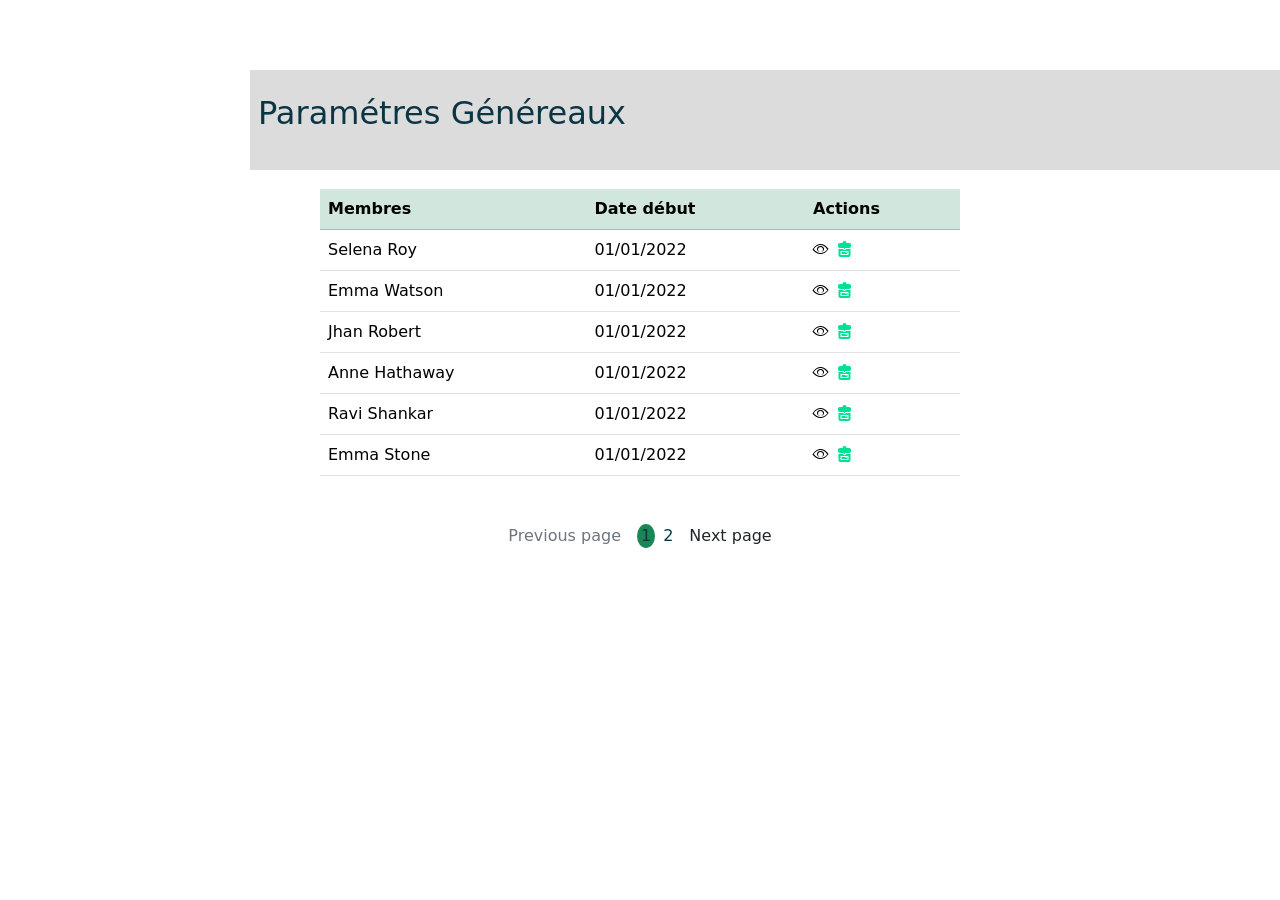
<file: archive.html>
<!DOCTYPE html>
<html lang="fr">
<head>
    <meta charset="UTF-8">
    <meta name="viewport" content="width=device-width, initial-scale=1.0">
    <link rel="stylesheet" href="https://cdn.jsdelivr.net/npm/bootstrap@5.3.8/dist/css/bootstrap.min.css">
    <link rel="stylesheet" href="https://cdn.jsdelivr.net/npm/bootstrap-icons@1.13.1/font/bootstrap-icons.min.css">
    <link rel="stylesheet" href="parametre-general.css">
    <title>Archives</title>
</head>
<body>
     
    <section class="sectionArchives">
        <div class="parametre-general " style="margin-left: px; height: 100px; margin: auto; position: fixed;  right: 0; left: 250px; z-index: 1030; top: 70px;"> <h2 class="py-4 p-2">Paramétres Généreaux</h2></div>

       <!-- <div class="archives p-5"><h2>Archives</h2></div> -->
       <h4 class="text-center  py-5 mt-5">10 Membres Archivés</h4>
       <table class="table mt-3">
            <thead class="table-success">
                <tr>
                    <th scope="col">Membres</th>
                    <th scope="col">Date début</th>
                    <th scope="col">Actions</th>
                </tr>
            </thead>
            <tbody>
                <tr>
                    <td>Selena Roy</td>
                    <td>01/01/2022</td>
                    <td class="d-flex gap-2"><i class="bi bi-eye"></i><i class="bi bi-backpack4-fill"></i></td>
                </tr>
                <tr>
                    <td>Emma Watson</td>
                    <td>01/01/2022</td>
                    <td class="d-flex gap-2"><i class="bi bi-eye"></i><i class="bi bi-backpack4-fill"></i></td>
                </tr>
                <tr>
                    <td>Jhan Robert</td>
                    <td>01/01/2022</td>
                    <td class="d-flex gap-2"><i class="bi bi-eye"></i><i class="bi bi-backpack4-fill"></i></td>
                </tr>
                <tr>
                    <td>Anne Hathaway</td>
                    <td>01/01/2022</td>
                    <td class="d-flex gap-2"><i class="bi bi-eye"></i><i class="bi bi-backpack4-fill"></i></td>
                </tr>
                <tr>
                    <td>Ravi Shankar</td>
                    <td>01/01/2022</td>
                    <td class="d-flex gap-2"><i class="bi bi-eye"></i><i class="bi bi-backpack4-fill"></i></td>
                </tr>
                <tr>
                    <td>Emma Stone</td>
                    <td>01/01/2022</td>
                    <td class="d-flex gap-2"><i class="bi bi-eye"></i><i class="bi bi-backpack4-fill"></i></td>
                </tr>
            </tbody>
        </table>
        <div class="d-flex justify-content-center align-items-center gap-3 mt-5 pb-5">
            <p><a href="#" class="text-decoration-none text-secondary">Previous page</a></p>
            <p class="d-flex gap-2 ">
                <span class="bg-success rounded-circle ps-1 pe-1">1</span>
                <span>2</span>
            </p>
            <p id="nextPage"><a href="#" class="text-decoration-none text-dark h6">Next page</a></p>
            
        </div>
    </section>

    <!-- section page suivant -->
    <section class="sectionNextPage">
        <div class="archives p-5"><h2>Archives</h2></div>
       <h4 class="text-center">10 Membres Archivés</h4>
       <table class="table mt-3">
            <thead class="table-success">
                <tr>
                    <th scope="col">Membres</th>
                    <th scope="col">Date début</th>
                    <th scope="col">Actions</th>
                </tr>
            </thead>
            <tbody>
                <tr>
                    <td>Selena Roy</td>
                    <td>01/01/2022</td>
                    <td class="d-flex gap-2"><i class="bi bi-eye"></i><i class="bi bi-backpack4-fill"></i></td>
                </tr>
                <tr>
                    <td>Emma Watson</td>
                    <td>01/01/2022</td>
                    <td class="d-flex gap-2"><i class="bi bi-eye"></i><i class="bi bi-backpack4-fill"></i></td>
                </tr>
                <tr>
                    <td>Jhan Robert</td>
                    <td>01/01/2022</td>
                    <td class="d-flex gap-2"><i class="bi bi-eye"></i><i class="bi bi-backpack4-fill"></i></td>
                </tr>
                <tr>
                    <td>Anne Hathaway</td>
                    <td>01/01/2022</td>
                    <td class="d-flex gap-2"><i class="bi bi-eye"></i><i class="bi bi-backpack4-fill"></i></td>
                </tr>
                <tr>
                    <td>Ravi Shankar</td>
                    <td>01/01/2022</td>
                    <td class="d-flex gap-2"><i class="bi bi-eye"></i><i class="bi bi-backpack4-fill"></i></td>
                </tr>
                <tr>
                    <td>Emma Stone</td>
                    <td>01/01/2022</td>
                    <td class="d-flex gap-2"><i class="bi bi-eye"></i><i class="bi bi-backpack4-fill"></i></td>
                </tr>
            </tbody>
        </table>
        <div class="d-flex justify-content-center align-items-center gap-3 mt-5 pb-5">
            <p  id="previousPage"><a href="#" class="text-decoration-none text-dark h6">Previous page</a></p>
            <p class="d-flex gap-2">
                <span>1</span>
                <span class="bg-success rounded-circle ps-1 pe-1">2</span>
            </p>
            <p ><a href="#" class="text-decoration-none text-secondary">Next page</a></p>
            
        </div>
    </section>

    <script src="archive.js"></script>
    <script src="https://cdn.jsdelivr.net/npm/bootstrap@5.3.8/dist/js/bootstrap.bundle.min.js"></script>
</body>
</html>
</file>
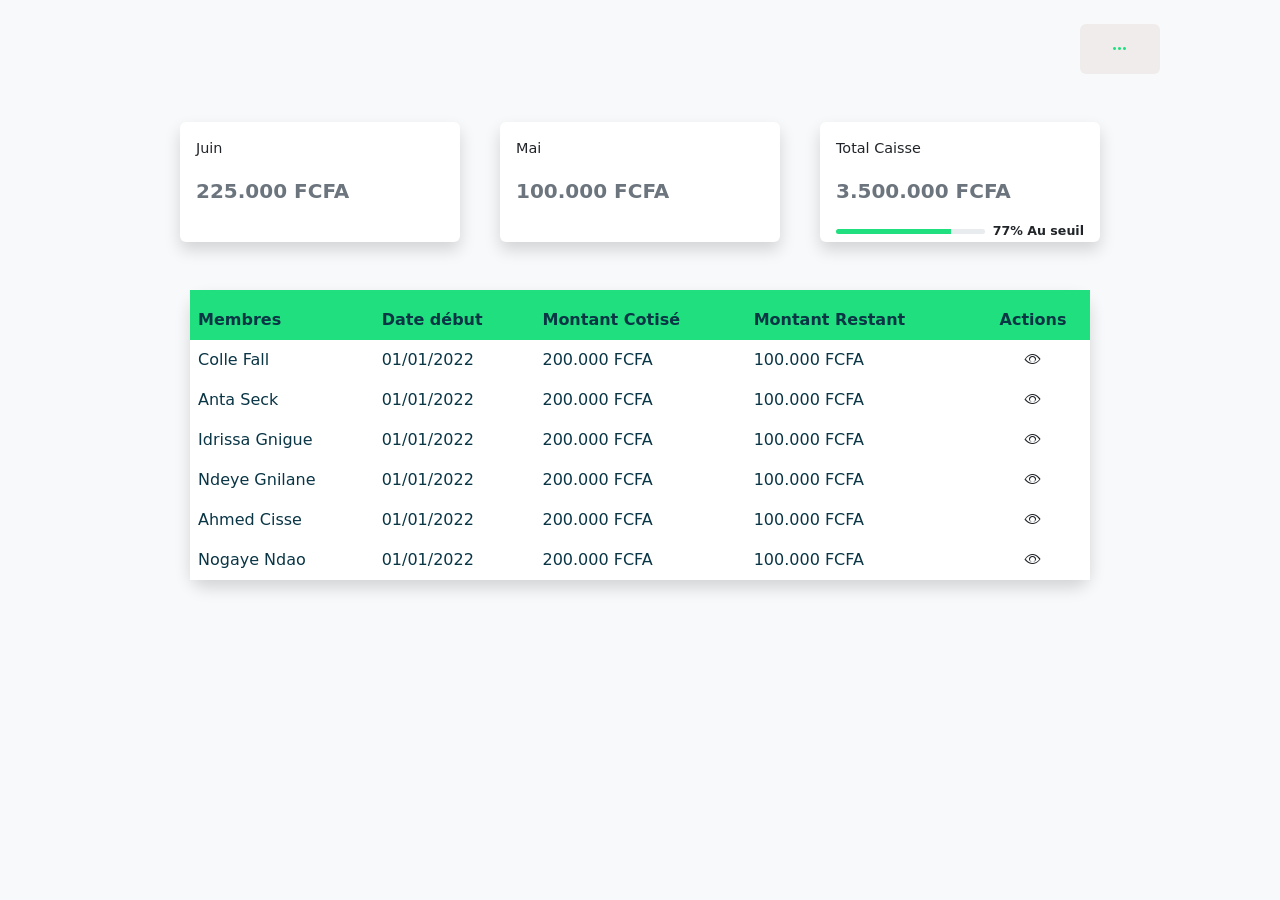
<file: cotisations.html>
<!DOCTYPE html>
<html lang="fr">
<head>
  <meta charset="UTF-8">
  <meta name="viewport" content="width=device-width, initial-scale=1.0">
  <link rel="stylesheet" href="https://cdn.jsdelivr.net/npm/bootstrap-icons/font/bootstrap-icons.css">
  <link rel="stylesheet" href="cotisations.css">
  <title>Bakeli Tontine - Cotisations</title>
  <title>Cotisations</title>
  <link rel="stylesheet" href="cotisations.css">
  <link href="https://cdn.jsdelivr.net/npm/bootstrap@5.3.8/dist/css/bootstrap.min.css" rel="stylesheet">
  <link rel="stylesheet" href="https://cdn.jsdelivr.net/npm/bootstrap-icons@1.11.1/font/bootstrap-icons.css">
  <style>
    .table-cotisation tbody td {
      color: #093545 !important;
    }
    .table-cotisation tbody tr:hover {
      background-color: #f3f4f6 !important;
      transition: background-color 0.2s ease-in-out;
    }
    .cursor-pointer { cursor: pointer; }

    .custom-card {
      padding: 1rem !important;
      font-size: 0.9rem;
      height: 120px;        
      width: 280px;
    }
    .row { display: flex; justify-content: center; gap: 40px; }
    .btn {
      width: 80px; height: 50px;
      background-color: rgb(241, 236, 236);
      border: none;
    }
    .btn:hover { background-color: #f3f4f6; }
    .bi { color: #20DF7F; }
    .modal-header{
      background-color: #20DF7F !important;
      color: #093545 !important;
    }
    .table2 thead th {
    background-color:#093545 !important;
    color:white !important;
    font-size: 12px;
    height: 40px;
    
    }

    .custom-modal {
     max-width: 1200px; /* largeur maximale */
     width: 80%;        /* largeur par défaut */
     height: 30vh;      /* hauteur du modal, 80% de la hauteur de la fenêtre */
    }

   .custom-modal .modal-content {
     height: 100%;      /* pour que le contenu prenne toute la hauteur */
    }
    .modal-body {
      max-height: 70vh;   /* hauteur maximale du corps du modal */
      overflow-y: auto;   /* ajoute une scrollbar verticale si besoin */
    }


    /* tableau d evolution */

    /* Tableau pour le modal */
.table-evolution {
  width: 90%;
  border-radius: 30px;
  background-color: white;
  box-shadow: 0 0.125rem 0.25rem rgba(0, 0, 0, 0.075);
}

.table-evolution thead {
  background-color: #093545 !important; /* fond sombre */
  color: white !important;               /* texte blanc */
  font-size: 15px;
}

.table-evolution th,
.table-evolution td {
  padding: 0.75rem 1rem;
}

.table-evolution tbody td {
  color: #093545 !important;
}

.table-evolution tbody tr:hover {
  background-color: #f3f4f6 !important;
  transition: background-color 0.2s ease-in-out;
}

.table-evolution tbody td.statut {
  color: #20DF7F !important;
  font-weight: bold;
}
/* Colonne Statut (fond vert + texte blanc) */
.col-statut {
  color: #20DF7F !important;
  /* color: white !important; */
  /* font-weight: bold; */
  /* text-align: center; */
}
.progress-bar{
  background-color: #20DF7F !important;

}


  </style>
</head>
<body class="bg-light p-4">

  <!-- Bouton pour ouvrir le modal -->
  <!-- Bouton pour ouvrir le modal -->
<div class="d-flex justify-content-end mb-3 me-5">
  <button id="btncotisation" class="btn fw-bold me-5 rounded">
    <i class="bi bi-three-dots w-25"></i>
  </button>
</div>

<!-- Modal Bootstrap -->
<div class="modal fade" id="modalEvolution" tabindex="-1" aria-hidden="true">
  <div class="modal-dialog  modal-dialog-centered custom-modal ">
    <div class="modal-content">
      <div class="modal-header">
        <h5 class="modal-title">Cotisations termines</h5>
        <button type="button" class="btn-close" data-bs-dismiss="modal"></button>
      </div>
      <div class="modal-body" id="zoneEvolutionModal">
        <!-- Le tableau sera injecté ici -->
      </div>
    </div>
  </div>
</div>



    <div class="container mt-5">
    <div class="row">
      <div id="cardActifs" class="col-12 col-md-4 bg-white p-3 rounded shadow text-center cursor-pointer custom-card">
        <p class="fw-light text-start">Juin</p>
        <p class="fs-5 fw-bold text-start text-secondary">225.000 FCFA</p>
      </div>
      <div id="cardBloques" class="col-12 col-md-4 bg-white p-3 rounded shadow text-center cursor-pointer custom-card">
        <p class="fw-light text-start">Mai</p>
        <p class="fs-5 fw-bold text-start text-secondary">100.000 FCFA</p>
      </div>
      <div id="cardTotal" class="col-12 col-md-4 bg-white p-3 rounded shadow text-center cursor-pointer custom-card">
        <p class="fw-light text-start">Total Caisse</p>
        <p class="fs-5 fw-bold text-start text-secondary">3.500.000 FCFA</p>
        <div class="d-flex align-items-center gap-2 mt-2">
          <div class="progress flex-grow-1" style="height:5px;">
            <div class="progress-bar bg-success" style="width:77%;"></div>
          </div>
          <span class="small fw-semibold text-dark">77% Au seuil</span>
        </div>
      </div>
    </div>
  </div>
  <!-- Tableau membres actifs -->
  <div id="zoneActifs"></div>


 

 <script>
const membresActifs = [
  { nom: "Colle Fall", dateDeDebut: "01/01/2022", MontantCotise: "200.000 FCFA", MontantRestant: "100.000 FCFA" },
  { nom: "Anta Seck", dateDeDebut: "01/01/2022", MontantCotise: "200.000 FCFA", MontantRestant: "100.000 FCFA" },
  { nom: "Idrissa Gnigue", dateDeDebut: "01/01/2022", MontantCotise: "200.000 FCFA", MontantRestant: "100.000 FCFA"},
  { nom: "Ndeye Gnilane", dateDeDebut: "01/01/2022", MontantCotise: "200.000 FCFA", MontantRestant: "100.000 FCFA"},
  { nom: "Ahmed Cisse", dateDeDebut: "01/01/2022", MontantCotise: "200.000 FCFA", MontantRestant: "100.000 FCFA" },
  { nom: "Nogaye Ndao", dateDeDebut: "01/01/2022", MontantCotise: "200.000 FCFA", MontantRestant: "100.000 FCFA" },
];

const evolutionCotisation = [
  { nom: "Colle Fall", dateDeDebut: "01/01/2022", dateDeFin: "01/01/2022", MontantTotalCotise: "300.000 FCFA", statut: "Terminer" },
  { nom: "Anta Seck", dateDeDebut: "01/01/2022", dateDeFin: "01/01/2022", MontantTotalCotise: "300.000 FCFA", statut: "Terminer" },
  { nom: "Idrissa Gnigue", dateDeDebut: "01/01/2022", dateDeFin: "01/01/2022", MontantTotalCotise: "300.000 FCFA", statut: "Terminer" },
  { nom: "Ndeye Gnilane", dateDeDebut: "01/01/2022", dateDeFin: "01/01/2022", MontantTotalCotise: "300.000 FCFA", statut: "Terminer" },
  { nom: "Ahmed Cisse", dateDeDebut: "01/01/2022", dateDeFin: "01/01/2022", MontantTotalCotise: "300.000 FCFA", statut: "Terminer" },
  { nom: "Nogaye Ndao", dateDeDebut: "01/01/2022", dateDeFin: "01/01/2022", MontantTotalCotise: "300.000 FCFA", statut: "Terminer" },
];

// Affiche le premier tableau
function afficherMembresActifs() {
  let html = `<table class="table table-borderless bg-white shadow rounded-4 mt-5 table-cotisation" style="max-width:900px; margin:auto;">
    <thead>
      <tr>
        <th>Membres</th>
        <th>Date début</th>
        <th>Montant Cotisé</th>
        <th>Montant Restant</th>
        <th class="text-center">Actions</th>
      </tr>
    </thead>
    <tbody>`;
  membresActifs.forEach(m => {
    html += `<tr>
      <td>${m.nom}</td>
      <td>${m.dateDeDebut}</td>
      <td>${m.MontantCotise}</td>
      <td>${m.MontantRestant}</td>
      <td class="text-center"><i class="bi bi-eye text-dark cursor-pointer"></i></td>
    </tr>`;
  });
  html += `</tbody></table>`;
  document.getElementById("zoneActifs").innerHTML = html;
}
document.addEventListener("DOMContentLoaded", afficherMembresActifs);

// Injecte le tableau d'évolution quand le modal s'ouvre
function afficherEvolutionCotisations() {
  let zone = document.getElementById("zoneEvolutionModal");
  let html = `<table class="table-evolution mx-auto mt-5">
    <thead>
      <tr>
        <th>Membres</th>
        <th>Date Début</th>
        <th>Date Fin</th>
        <th>Montant Total Cotisé</th>
        <th>Statut</th>
        <th>Action</th>
      </tr>
    </thead>
    <tbody>`;
  evolutionCotisation.forEach(e => {
    html += `<tr>
      <td>${e.nom}</td>
      <td>${e.dateDeDebut}</td>
      <td>${e.dateDeFin}</td>
      <td>${e.MontantTotalCotise}</td>
      <td class="col-statut">${e.statut}</td>
      <td class="text-center">
        <i class="bi bi-eye text-dark me-2" title="Voir"></i>
      </td>
    </tr>`;
  });
  html += `</tbody></table>`;
  zone.innerHTML = html;
}


// Bouton ouvre le modal
document.getElementById("btncotisation").addEventListener("click", () => {
  afficherEvolutionCotisations(); // injecte avant d'ouvrir
  let modal = new bootstrap.Modal(document.getElementById('modalEvolution'));
  modal.show();
});

</script>

  <script src="https://cdn.jsdelivr.net/npm/bootstrap@5.3.8/dist/js/bootstrap.bundle.min.js"></script>
</body>
</html>
</file>
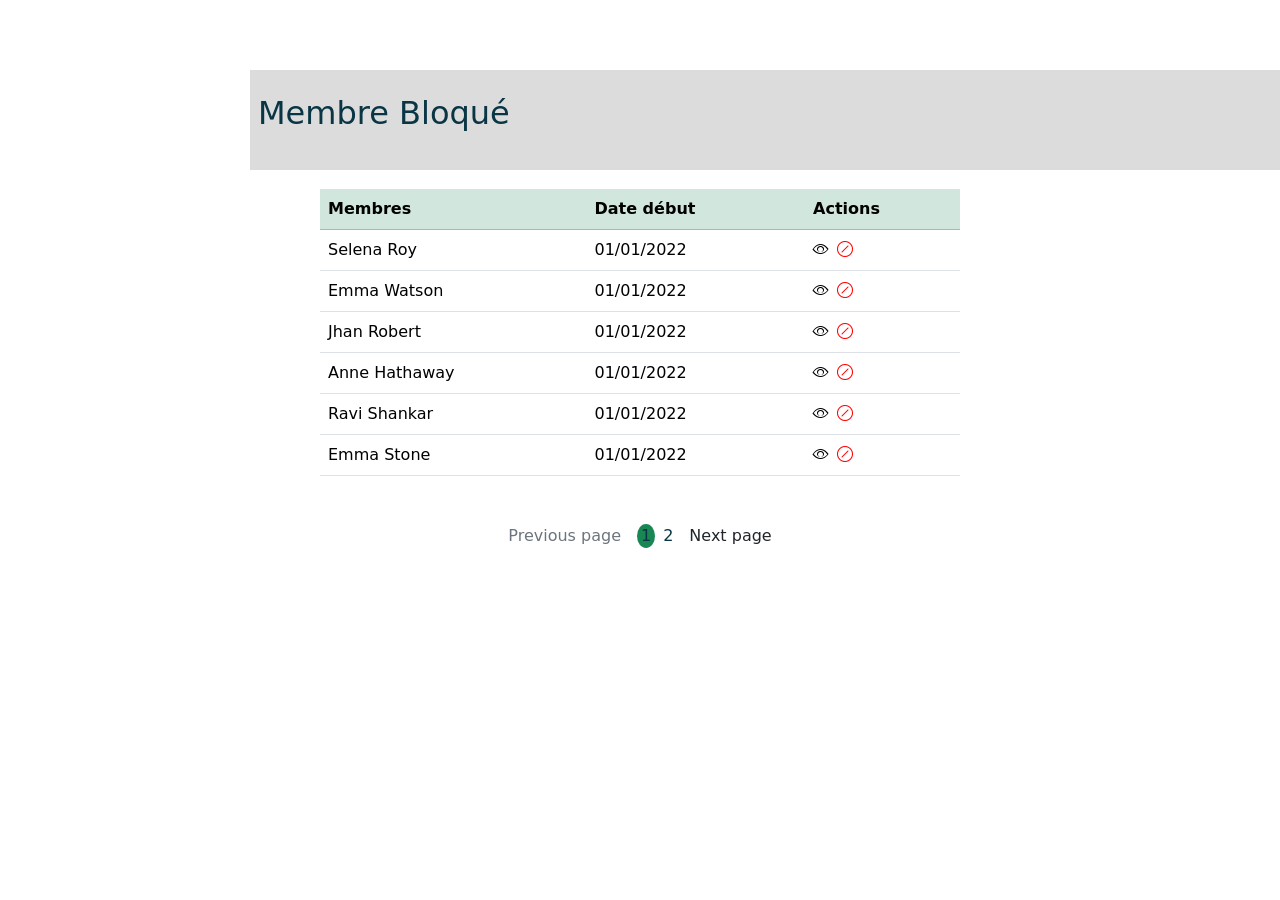
<file: membres-bloques.html>
<!DOCTYPE html>
<html lang="fr">
<head>
    <meta charset="UTF-8">
    <meta name="viewport" content="width=device-width, initial-scale=1.0">
    <link rel="stylesheet" href="https://cdn.jsdelivr.net/npm/bootstrap@5.3.8/dist/css/bootstrap.min.css">
    <link rel="stylesheet" href="https://cdn.jsdelivr.net/npm/bootstrap-icons@1.13.1/font/bootstrap-icons.min.css">
    <link rel="stylesheet" href="parametre-general.css">
    <title>MembreBloquers</title>
</head>
<body>
   
     
    <section class="sectionMembreBloquer">
        <div class="parametre-general " style="margin-left: px; height: 100px; margin: auto; position: fixed;  right: 0; left: 250px; z-index: 1030; top: 70px;"> <h2 class="py-4 p-2">Membre Bloqué</h2></div>

       <!-- <div class="Membre p-5"><h2>Membres Bloqués</h2></div> -->
       <h4 class="text-center py-5 mt-5 p-5">6 Membres Bloqués</h4>
       <table class="table mt-3">
            <thead class="table-success">
                <tr>
                    <th scope="col">Membres</th>
                    <th scope="col">Date début</th>
                    <th scope="col">Actions</th>
                </tr>
            </thead>
            <tbody>
                <tr>
                    <td>Selena Roy</td>
                    <td>01/01/2022</td>
                    <td class="d-flex gap-2"><i class="bi bi-eye"></i><i class="bi bi-slash-circle"></i></td>
                </tr>
                <tr>
                    <td>Emma Watson</td>
                    <td>01/01/2022</td>
                    <td class="d-flex gap-2"><i class="bi bi-eye"></i><i class="bi bi-slash-circle"></i></td>
                </tr>
                <tr>
                    <td>Jhan Robert</td>
                    <td>01/01/2022</td>
                    <td class="d-flex gap-2"><i class="bi bi-eye"></i><i class="bi bi-slash-circle"></i></td>
                </tr>
                <tr>
                    <td>Anne Hathaway</td>
                    <td>01/01/2022</td>
                    <td class="d-flex gap-2"><i class="bi bi-eye"></i><i class="bi bi-slash-circle"></i></td>
                </tr>
                <tr>
                    <td>Ravi Shankar</td>
                    <td>01/01/2022</td>
                    <td class="d-flex gap-2"><i class="bi bi-eye"></i><i class="bi bi-slash-circle"></i></td>
                </tr>
                <tr>
                    <td>Emma Stone</td>
                    <td>01/01/2022</td>
                    <td class="d-flex gap-2"><i class="bi bi-eye"></i><i class="bi bi-slash-circle"></i></td>
                </tr>
            </tbody>
        </table>
        <div class="d-flex justify-content-center align-items-center gap-3 mt-5 pb-5">
            <p><a href="#" class="text-decoration-none text-secondary">Previous page</a></p>
            <p class="d-flex gap-2 ">
                <span class="bg-success rounded-circle ps-1 pe-1">1</span>
                <span>2</span>
            </p>
            <p id="nextPage"><a href="#" class="text-decoration-none text-dark h6">Next page</a></p>
            
        </div>
    </section>

    <!-- section page suivant -->
    <section class="sectionNextPage">
        <div class="archives p-5"><h2>Membres Bloqués</h2></div>
        <h4 class="text-center">6 Membres Bloqués</h4>
        <table class="table mt-3">
            <thead class="table-success">
                <tr>
                    <th scope="col">Membres</th>
                    <th scope="col">Date début</th>
                    <th scope="col">Actions</th>
                </tr>
            </thead>
            <tbody>
                <tr>
                    <td>Selena Roy</td>
                    <td>01/01/2022</td>
                    <td class="d-flex gap-2"><i class="bi bi-eye"></i><i class="bi bi-slash-circle"></i></td>
                </tr>
                <tr>
                    <td>Emma Watson</td>
                    <td>01/01/2022</td>
                    <td class="d-flex gap-2"><i class="bi bi-eye"></i><i class="bi bi-slash-circle"></i></td>
                </tr>
                <tr>
                    <td>Jhan Robert</td>
                    <td>01/01/2022</td>
                    <td class="d-flex gap-2"><i class="bi bi-eye"></i><i class="bi bi-slash-circle"></i></td>
                </tr>
                <tr>
                    <td>Anne Hathaway</td>
                    <td>01/01/2022</td>
                    <td class="d-flex gap-2"><i class="bi bi-eye"></i><i class="bi bi-slash-circle"></i></td>
                </tr>
                <tr>
                    <td>Ravi Shankar</td>
                    <td>01/01/2022</td>
                    <td class="d-flex gap-2"><i class="bi bi-eye"></i><i class="bi bi-slash-circle"></i></td>
                </tr>
                <tr>
                    <td>Emma Stone</td>
                    <td>01/01/2022</td>
                    <td class="d-flex gap-2"><i class="bi bi-eye"></i><i class="bi bi-slash-circle"></i></td>
                </tr>
            </tbody>
        </table>
        <div class="d-flex justify-content-center align-items-center gap-3 mt-5 pb-5">
            <p  id="previousPage"><a href="#" class="text-decoration-none text-dark h6">Previous page</a></p>
            <p class="d-flex gap-2">
                <span>1</span>
                <span class="bg-success rounded-circle ps-1 pe-1">2</span>
            </p>
            <p ><a href="#" class="text-decoration-none text-secondary">Next page</a></p>
            
        </div>
    </section>

    <script src="membreBloquer.js"></script>
    <script src="https://cdn.jsdelivr.net/npm/bootstrap@5.3.8/dist/js/bootstrap.bundle.min.js"></script>
</body>
</html>
</file>
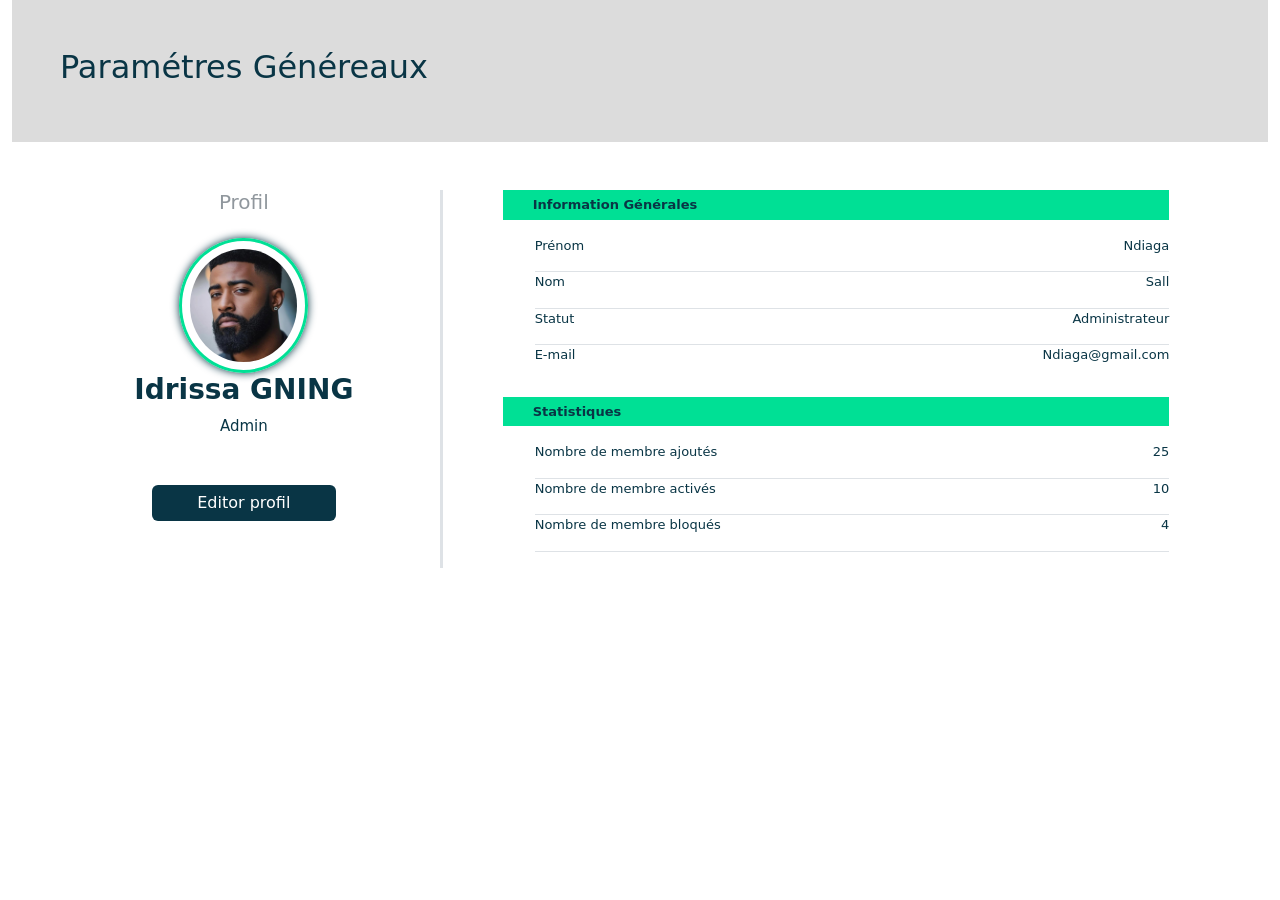
<file: parametres-generaux.html>
<!DOCTYPE html>
<html lang="fr">
<head>
    <meta charset="UTF-8">
    <meta name="viewport" content="width=device-width, initial-scale=1.0">
    <link rel="stylesheet" href="https://cdn.jsdelivr.net/npm/bootstrap@5.3.8/dist/css/bootstrap.min.css">
    <link rel="stylesheet" href="https://cdn.jsdelivr.net/npm/bootstrap-icons@1.13.1/font/bootstrap-icons.min.css">
    <link rel="stylesheet" href="parametre-general.css">
    <title>parametres</title>
</head>
<body>
   

    <!-- section-1 -->
    <section class="container-fluid section-1">
       <div class="parametre-general p-5"> <h2>Paramétres Généreaux</h2></div>

        <div class="row p-5 gap-5">
            <div class="col-lg-4 col-md-5 col-sm-12 border-end border-3 d-flex flex-column justify-content-start align-items-center">
                <p class="h5 mb-4 text-secondary opacity-75">Profil</p>
                <img src="IMAGES/IM1.jpg" alt="" width="35%" height="135px"   class="rounded-circle p-2 photo">
                <strong class="h3">Idrissa GNING</strong>
                <span>Admin</span>
                <button class="btn btn-success text-white mt-5 w-50" id="editorProfil">Editor profil</button>
            </div>
            <div class="col-lg-7 col-md-5 col-sm-12">
                <p class="paraVert">Information Générales</p>
                <ul>
                    <li class="d-flex justify-content-between border-bottom"><p>Prénom</p><p>Ndiaga</p></li>
                    <li class="d-flex justify-content-between border-bottom"><p>Nom</p><p>Sall</p></li>
                    <li class="d-flex justify-content-between border-bottom"><p>Statut</p><p>Administrateur</p></li>
                    <li class="d-flex justify-content-between"><p>E-mail</p><p>Ndiaga@gmail.com</p></li>
                </ul>

                <p class="paraVert">Statistiques</p>
                <ul>
                    <li class="d-flex justify-content-between border-bottom"><p>Nombre de membre ajoutés</p><p>25</p></li>
                    <li class="d-flex justify-content-between border-bottom"><p>Nombre de membre activés</p><p>10</p></li>
                    <li class="d-flex justify-content-between border-bottom"><p>Nombre de membre bloqués</p><p>4</p></li>      
            </div>
        </div>
    </section>

    <!-- section-2 (BOUTON EDITOR PROFILE) -->
    <section class="section-2">
        <div class="row p-5 gap-5">
            <div class="col-lg-4 col-md-5 col-sm-12 border-end border-3 d-flex flex-column justify-content-start align-items-center">
                <p class="h5 mb-4 text-secondary opacity-75">Profil</p>
                 <img src="IMAGES/IM1.jpg" alt="" width="35%" height="135px"   class="rounded-circle p-2 photo">
                <strong class="h3">Ndiaga Sall</strong>
                <span>Admin</span>
            </div>
            <div class="col-lg-5 col-md-5 col-sm-12">
                <strong>Information Générales</strong>
                <div class="row mt-5">
                    <div class="col">
                        <label>Prenom</label>
                        <input type="text" class="form-control h-25 pt-3 pb-3"  aria-label="First name" required>
                    </div>
                    <div class="col-5">
                        <label>Nom</label>
                        <input type="text" class="form-control h-25 pt-3 pb-3" aria-label="Last name">
                    </div>
                    <div>
                        <label >Téléphone</label>
                        <input type="text" class="form-control h-25 pt-3 pb-3" aria-label="Last name">
                    </div>

                    <div>
                        <label >Email</label>
                        <input type="text" class="form-control h-25 pt-3 pb-3" aria-label="Last name">
                    </div>

                    <div>
                        <label >Statut</label>
                        <input type="text" class="form-control h-25 pt-3 pb-3" placeholder="Admin" aria-label="Last name" required>
                    </div>
                </div>
                 <div class="text-end"> <button class="btn btn-success text-white w-25">Mettre à jour</button>
           
        </div>
    </section>

    <!-- <section class="section-3">
        <div class="d-flex flex-column justify-content-center align-items-center">
            <img src="image/portrait-9134409_1920.png" alt="photo" width="25%"   class="rounded-circle p-2 photo">
            <strong class="h3">Ndiaga Sall</strong>
            <span>Admin</span>
            <p>Modifier votre mot de passe</p>

            <div class="d-flex flex-column justify-content-center align-items-center gap-4 mt-3">
                <div>
                    <input type="text" class="form-control " aria-label="Last name" placeholder="Mot de passe actuel!">
                </div>

                <div>
                    <input type="text" class="form-control " aria-label="Last name" placeholder="Nouveau mot de passe">
                </div>

                <div>
                    <input type="text" class="form-control" placeholder="Confirmer mot de passe" aria-label="Last name">
                </div>
            </div>
            <div class="text-center mt-4"> <button class="btn btn-success text-white ">valider</button>
    </section> -->
    


    <script src="parametresGeneral.js"></script>
    <script src="https://cdn.jsdelivr.net/npm/bootstrap@5.3.8/dist/js/bootstrap.bundle.min.js"></script>
</body>
</body>
</html>
</file>
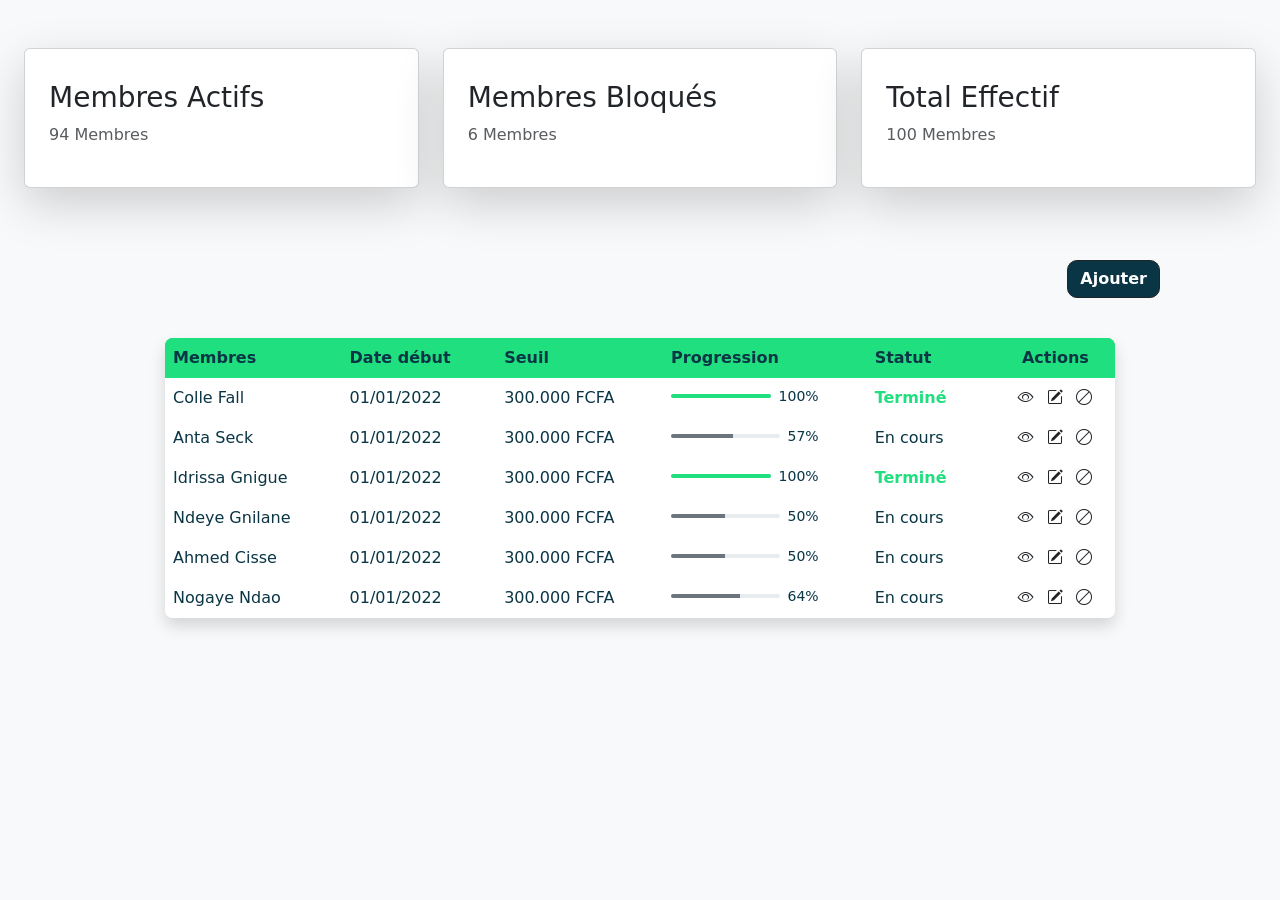
<file: utilisateurs.html>
<!DOCTYPE html>
<html lang="fr">
<head>
  <meta charset="UTF-8">
  <meta name="viewport" content="width=device-width, initial-scale=1.0">
  <link href="https://cdn.jsdelivr.net/npm/bootstrap@5.3.2/dist/css/bootstrap.min.css" rel="stylesheet">
  <link rel="stylesheet" href="https://cdn.jsdelivr.net/npm/bootstrap-icons@1.11.1/font/bootstrap-icons.css">
  <link rel="stylesheet"  href="utilisateurs.css">
  <title>Bakeli Tontine - Utilisateurs</title>
</head>
<body class="bg-light p-4">

  <!-- Cards -->
   <div class="row mb-4 py-4">
  <div class="col-md-4">
    <div class="card shadow-lg card-click " >
      <div class="card-body p-4" id="cardActifs">
        <h6 class="card-title text-muted"></h6>
        <h3 class="prix">Membres Actifs</h3>
        <p class="text-muted">94 Membres</p>
      </div>
    </div>
  </div>
  <div class="col-md-4">
    <div class="card shadow-lg card-click">
      <div class="card-body p-4" id="cardBloques">
        <h6 class="card-title text-muted"></h6>
        <h3 class="prix">Membres Bloqués</h3>
        <p class="text-muted">6 Membres</p>
      </div>
    </div>
  </div>
  <div class="col-md-4">
    <div class="card shadow-lg card-click">
      <div class="card-body p-4" id="cardTotal">
        <h6 class="card-title text-muted"></h6>
        <h3 class="prix">Total Effectif</h3>
        <p class="text-muted">100 Membres</p>
      </div>
    </div>
  </div>
</div>
  <!-- <div class="row mb-4 py-4" style="">
    <div id="cardActifs" class="col-md-4 cards1 bg-success p-2  shadow-lg text-center text-white cursor-pointer">
      <p class=" ">Membres Actifs</p>
      <p class="h4 fw-bold">94 Membres</p>
    </div>
    <div id="cardBloques" class="col-md-4 cards2 bg-white p-4  shadow-lg text-center cursor-pointer">
      <p class=" paragraphe">Membres Bloqués <i class="bi bi-ban"></i></p>
      <p class="h4 fw-bold  paragraphe">6 Membres</p>
    </div>
    <div id="cardTotal" class="col-md-4 cards3 bg-white p-4  shadow-lg text-center cursor-pointer">
      <p class=" paragraphe">Total Effectif</p>
      <p class="h4 fw-bold  paragraphe">100 Membres</p>
    </div>
  </div> -->

  <!-- Bouton Ajouter -->
  <div class="d-flex justify-content-end mb-3 me-5 py-4">
    <button id="btnAjouter" class="btn btn-dark fw-bold me-5 rounded">
      Ajouter
    </button>
  </div>

  <!-- Zone Tableau -->
  <div id="zoneTableau"></div>

  <!-- Modal Formulaire -->
  <div id="modalForm" class="position-fixed top-0 start-0 w-100 h-100 bg-dark bg-opacity-50 d-none justify-content-center align-items-start pt-5 py-5 mt-5 z-3">
    <div class="bg-white p-4 rounded shadow w-100" style="max-width: 700px; position: relative;">
      <button id="btnFermer" class="btn-close position-absolute top-0 end-0 m-3"></button>
      <form id="formMembre" class="row g-3">
        <div class="col-md-6">
          <label class="form-label">Nom</label>
          <input type="text" class="form-control" required>
        </div>
        <div class="col-md-6">
          <label class="form-label">Prénom</label>
          <input type="text" class="form-control" required>
        </div>
        <div class="col-md-6">
          <label class="form-label">Date de naissance</label>
          <input type="date" class="form-control" required>
        </div>
        <div class="col-md-6">
          <label class="form-label">Profession</label>
          <input type="text" class="form-control" required>
        </div>
        <div class="col-md-6">
          <label class="form-label">E-mail</label>
          <input type="email" class="form-control" required>
        </div>
        <div class="col-md-6">
          <label class="form-label">Téléphone</label>
          <input type="text" class="form-control" required>
        </div>
        <div class="col-md-6">
          <label class="form-label">Adresse</label>
          <input type="text" class="form-control" required>
        </div>
        <div class="col-md-6">
          <label class="form-label">Organisation</label>
          <input type="text" class="form-control" required>
        </div>
        <div class="col-12">
          <button type="submit" class="btn btn-success w-100">Ajouter</button>
        </div>
      </form>
    </div>
  </div>

  
 
  <script src="utilisateurs.js"></script>
</body>
</html>
</file>
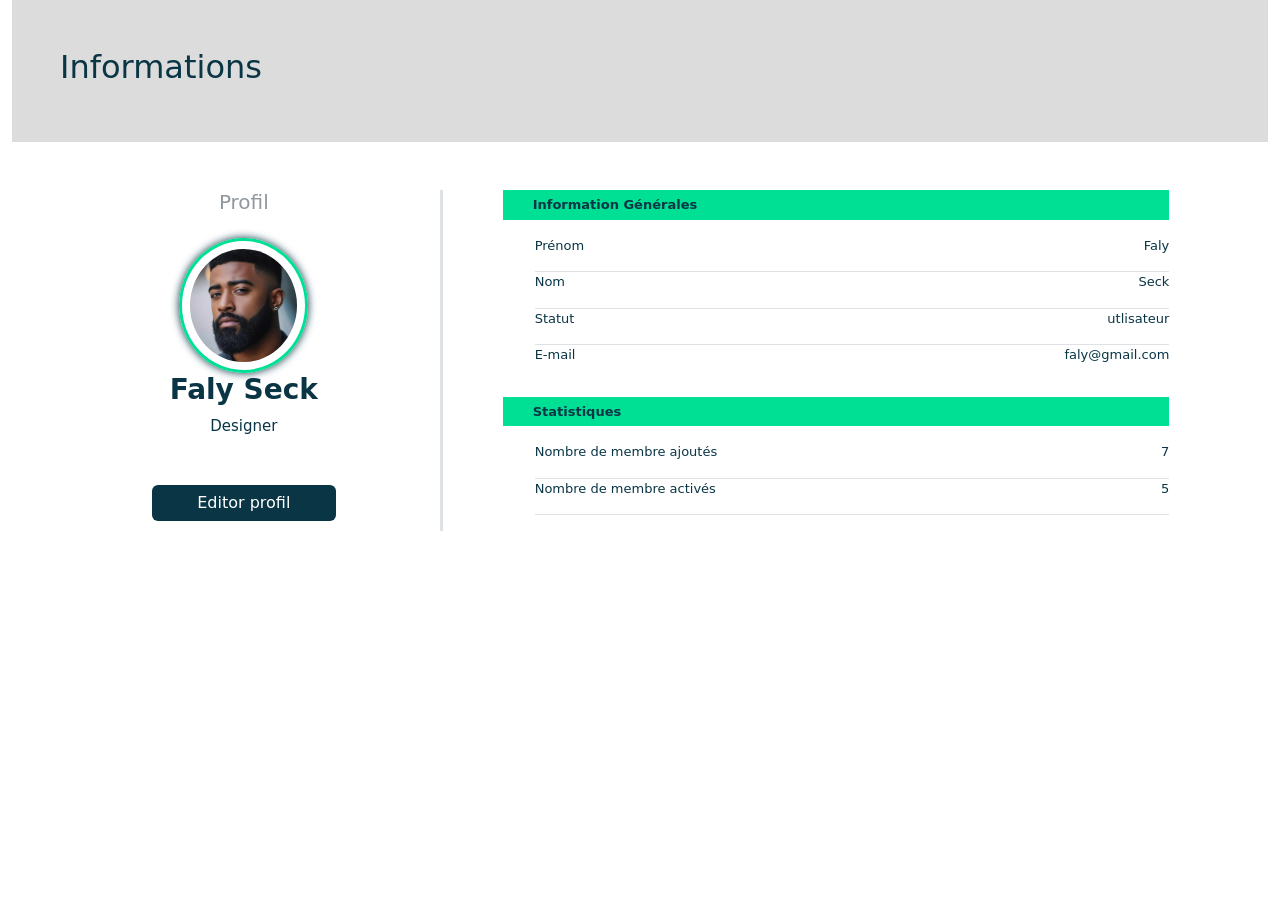
<file: profile/information.html>
<!DOCTYPE html>
<html lang="fr">
<head>
    <meta charset="UTF-8">
    <meta name="viewport" content="width=device-width, initial-scale=1.0">
    <link rel="stylesheet" href="https://cdn.jsdelivr.net/npm/bootstrap@5.3.8/dist/css/bootstrap.min.css">
    <link rel="stylesheet" href="https://cdn.jsdelivr.net/npm/bootstrap-icons@1.13.1/font/bootstrap-icons.min.css">
    <link rel="stylesheet" href="information.css">
    <title>profil</title>
</head>
<body>
   

    <!-- section-1 -->
    <section class="container-fluid section-1">
       <div class="parametre-general p-5"> <h2>Informations</h2></div>

        <div class="row p-5 gap-5">
            <div class="col-lg-4 col-md-5 col-sm-12 border-end border-3 d-flex flex-column justify-content-start align-items-center">
                <p class="h5 mb-4 text-secondary opacity-75">Profil</p>
                <img src="images/IM1.jpg" alt="" width="35%" height="135px"   class="rounded-circle p-2 photo">
                <strong class="h3">Faly Seck</strong>
                <span>Designer</span>
                <button class="btn btn-success text-white mt-5 w-50" id="editorProfil">Editor profil</button>
            </div>
            <div class="col-lg-7 col-md-5 col-sm-12">
                <p class="paraVert">Information Générales</p>
                <ul>
                    <li class="d-flex justify-content-between border-bottom"><p>Prénom</p><p>Faly</p></li>
                    <li class="d-flex justify-content-between border-bottom"><p>Nom</p><p>Seck</p></li>
                    <li class="d-flex justify-content-between border-bottom"><p>Statut</p><p>utlisateur</p></li>
                    <li class="d-flex justify-content-between"><p>E-mail</p><p>faly@gmail.com</p></li>
                </ul>

                <p class="paraVert">Statistiques</p>
                <ul>
                    <li class="d-flex justify-content-between border-bottom"><p>Nombre de membre ajoutés</p><p>7</p></li>
                    <li class="d-flex justify-content-between border-bottom"><p>Nombre de membre activés</p><p>5</p></li>     
            </div>
        </div>
    </section>

    <!-- section-2 (BOUTON EDITOR PROFILE) -->
    <section class="section-2">
        <div class="row p-5 gap-5">
            <div class="col-lg-4 col-md-5 col-sm-12 border-end border-3 d-flex flex-column justify-content-start align-items-center">
                <p class="h5 mb-4 text-secondary opacity-75">Profil</p>
                 <img src="images/IM1.jpg" alt="" width="35%" height="135px"   class="rounded-circle p-2 photo">
                <strong class="h3"> Faly Seck</strong>
                <span>Designer</span>
            </div>
            <div class="col-lg-5 col-md-5 col-sm-12">
                <strong>Information Générales</strong>
                <div class="row mt-5">
                    <div class="col">
                        <label>Prenom</label>
                        <input type="text" class="form-control h-25 pt-3 pb-3"  aria-label="First name" required>
                    </div>
                    <div class="col-5">
                        <label>Nom</label>
                        <input type="text" class="form-control h-25 pt-3 pb-3" aria-label="Last name">
                    </div>
                    <div>
                        <label>Téléphone</label>
                        <input type="text" class="form-control h-25 pt-3 pb-3" aria-label="Last name">
                    </div>

                    <div>
                        <label >Email</label>
                        <input type="text" class="form-control h-25 pt-3 pb-3" aria-label="Last name">
                    </div>

                    <div>
                        <label>Profession</label>
                        <input type="text" class="form-control h-25 pt-3 pb-3" placeholder="Designer" aria-label="Last name" required>
                    </div>
                </div>
                 <div class="text-end"> <button class="btn btn-success text-white w-25">Mettre à jour</button>
           
        </div>
    </section>

    <!-- <section class="section-3">
        <div class="d-flex flex-column justify-content-center align-items-center">
            <img src="image/portrait-9134409_1920.png" alt="photo" width="25%"   class="rounded-circle p-2 photo">
            <strong class="h3">Ndiaga Sall</strong>
            <span>Admin</span>
            <p>Modifier votre mot de passe</p>

            <div class="d-flex flex-column justify-content-center align-items-center gap-4 mt-3">
                <div>
                    <input type="text" class="form-control " aria-label="Last name" placeholder="Mot de passe actuel!">
                </div>

                <div>
                    <input type="text" class="form-control " aria-label="Last name" placeholder="Nouveau mot de passe">
                </div>

                <div>
                    <input type="text" class="form-control" placeholder="Confirmer mot de passe" aria-label="Last name">
                </div>
            </div>
            <div class="text-center mt-4"> <button class="btn btn-success text-white ">valider</button>
    </section> -->
    


    <script src="information.js"></script>
    <script src="https://cdn.jsdelivr.net/npm/bootstrap@5.3.8/dist/js/bootstrap.bundle.min.js"></script>
</body>
</body>
</html>
</file>
<file: parametre-general.css>
body{
    margin: 0px;
    padding: 0px;
    color:  #093545;
}
/*  section 1  et 2*/
/* parametre general */
.section-1{
    font-size: 13px;
    font-weight: 500;
}
.section-1 strong{
    font-weight: 700;
}
.section-1 span{
    font-size: 15px;
}
.section-1 button, .section-2 button{
    background-color: #093545;
    border: none;
}
.parametre-general{
    background-color: gainsboro;
}

.photo{
    border: 3px solid rgb(0, 224, 149);
    box-shadow: 0 0 8px;
    object-fit: cover;
}
.paraVert{
   background-color: rgb(0, 224, 149);
   padding: 5px 0 5px 30px;
   font-weight: bold;
   font-size: 13px;
}
.section-2{
    display: none;
}

/* ................................................................. */
/* partie utilisateur */
/* section-utilisateur*/


header,.section-utilisateur{
    font-size: 16px;
    font-weight: 600;
}
.utilisateur{
     background-color: gainsboro;
}

.section-utilisateur ul li a{
    text-decoration: none;
    color: #093545;
}
.section-utilisateur ul li:hover{
    background-color: #093545;
    border-left: 4px solid rgb(0, 224, 149);
    transition: 0.5s ease-in;
    width: 100%;
    padding: 3%;
}
.section-utilisateur ul li a:hover{
    color: aliceblue;
}
.section-utilisateur input{
    border: 1px solid;
    height: 25px;
}

.section-utilisateur button{
   background-color: #093545;
   color: aliceblue;
}

/* ................................................................. */
/* partie Archives */
/* sectionArchives */

.sectionArchives table{
    width: 50%;
    margin: auto;   
}
.archives{
     background-color: gainsboro;
}

.bi-backpack4-fill{
    color:  rgb(0, 224, 149);
}

.sectionNextPage table{
    width: 50%;
    margin: auto;
   
}
.sectionNextPage{
    display: none;
}


/* ................................................................. */
/* partie Membre Bloquer*/
/* sectionMembreBloquer */
.sectionMembreBloquer table{
    width: 50%;
    margin: auto;   
}
.Membre{
     background-color: gainsboro;
}

.bi-slash-circle{
    color:  red;
    font-weight: bold;
}

.sectionNextPage table{
    width: 50%;
    margin: auto;
   
}
.sectionNextPage{
    display: none;
}

/* partie responsive */
/* parametre general */
@media screen and (max-width: 770px) {
    .photo{
        border: 3px solid rgb(0, 224, 149);
        box-shadow: 0 0 8px;
        object-fit: cover;
        height: 100px;
        width: 15%;
    } 
}
@media screen and (max-width: 530px) {
    .photo{
        border: 3px solid rgb(0, 224, 149);
        box-shadow: 0 0 8px;
        object-fit: cover;
        height: 50px;
        width: 15%;
    } 
}

/* partie utilisateur */
@media screen and (max-width: 990px) {
    .section-utilisateur ul {
    display: flex;
    flex-direction: column;
}
}

@media screen and (max-width: 630px) {
    .section-utilisateur ul {
    display: flex;
    flex-direction: column;
}
}

/* pariie Archive */
@media screen and (max-width: 630px) {
    .sectionMembreBloquer table{
        width: 80%;  
        margin: auto;
   }
}
@media screen and (max-width: 430px) {
    .sectionMembreBloquer table{
        width: 90%;  
   }
}

/* pariie Membre bloquer*/
@media screen and (max-width: 630px) {
    .sectionArchives table{
        width: 80%;  
        margin: auto;
   }
}
@media screen and (max-width: 430px) {
    .sectionArchives table{
        width: 90%;  
   }
}
</file>
<file: cotisations.css>
h1{
  color: blue;
}
.text1{
  color: #093545 !important;
}
.header2{
  background-color: blueviolet  !important;
}
 .table-cotisation thead th{
      background-color: #20DF7F !important;
      color: #093545 !important;
      height: 50px ;
      
    }
.thead{
  border-radius: 20px !important;
}
</file>
<file: utilisateurs.css>
/* --- Styles tableaux --- */
.table-header {
  background-color: #20DF7F !important;
  color: #093545 !important;
  font-weight: bold;
}

.table-custom td,
.table-custom th {
  border: none !important;
}

/* Pour rendre les tableaux plus jolis */
.table-custom {
  border-radius: 8px;
  width: 950px;
  overflow: hidden;
  box-shadow: 0px 2px 6px rgba(0,0,0,0.1);
  background-color: #FFFFFF;
}

/* Couleurs */
.text-green {
  color: #093545 !important;
}

.text-primary {
  color: #093545 !important;
}

.text-success {
  color: #20DF7F !important;
}

.text-danger {
  color: #FF5959 !important;
}

.bg-success {
  background-color: #20DF7F !important;
}

/* Boutons */
.btn-dark {
  background-color: #093545 !important;
  border-radius: 10px !important;
}

.btn-success {
  background-color: #20DF7F;
  border: none;
}

/* Cards */
.cards1, .cards2, .cards3 {
  transition: all 0.3s ease; /* effet doux */
}

/* Couleur par défaut */
.cards1 {
  background-color: #20DF7F !important;
}

.paragraphe {
  color: #093545;
}

/* Style quand la card est active */
.cards1.active, .cards2.active, .cards3.active {
  background-color: #20DF7F !important;
  color: #FFFFFF !important;
}

.cards1.active p, .cards2.active p, .cards3.active p {
  color: #FFFFFF !important;
}

/* Icones */
.bi-ban {
  color: #FF5959;
}

/* Header tableaux */
.header, th {
  background-color: #20DF7F !important;
  color: #093545 !important;
  box-shadow: 0px 2px 6px rgba(0,0,0,0.1);
}

/* Marges */
.me-5 {
  /* margin-right: 90px !important; */
}
.card-click {
  transition: transform 0.2s, box-shadow 0.2s;
  cursor: pointer;
}

.card-click:hover {
  transform: scale(1.05);
  box-shadow: 0 8px 20px rgba(0,0,0,0.2);
  background-color: #20DF7F;
}
.card-click:active {
  transform: scale(0.97);
  box-shadow: 0 4px 12px rgba(0,0,0,0.3);
}

.coleur{
  color: #093545;
  color: #EDEDEE;
  color: #20DF7F;
  color: #FF5959;
  color: #FFFFFF;
  color: #ECECED;

}
</file>
<file: profile/information.css>
body{
    margin: 0px;
    padding: 0px;
    color:  #093545;
}
/*  section 1  et 2*/
/* parametre general */
.section-1{
    font-size: 13px;
    font-weight: 500;
}
.section-1 strong{
    font-weight: 700;
}
.section-1 span{
    font-size: 15px;
}
.section-1 button, .section-2 button{
    background-color: #093545;
    border: none;
}
.parametre-general{
    background-color: gainsboro;
}

.photo{
    border: 3px solid rgb(0, 224, 149);
    box-shadow: 0 0 8px;
    object-fit: cover;
}
.paraVert{
   background-color: rgb(0, 224, 149);
   padding: 5px 0 5px 30px;
   font-weight: bold;
   font-size: 13px;
}

.section-2{
    display: none;
}
</file>
